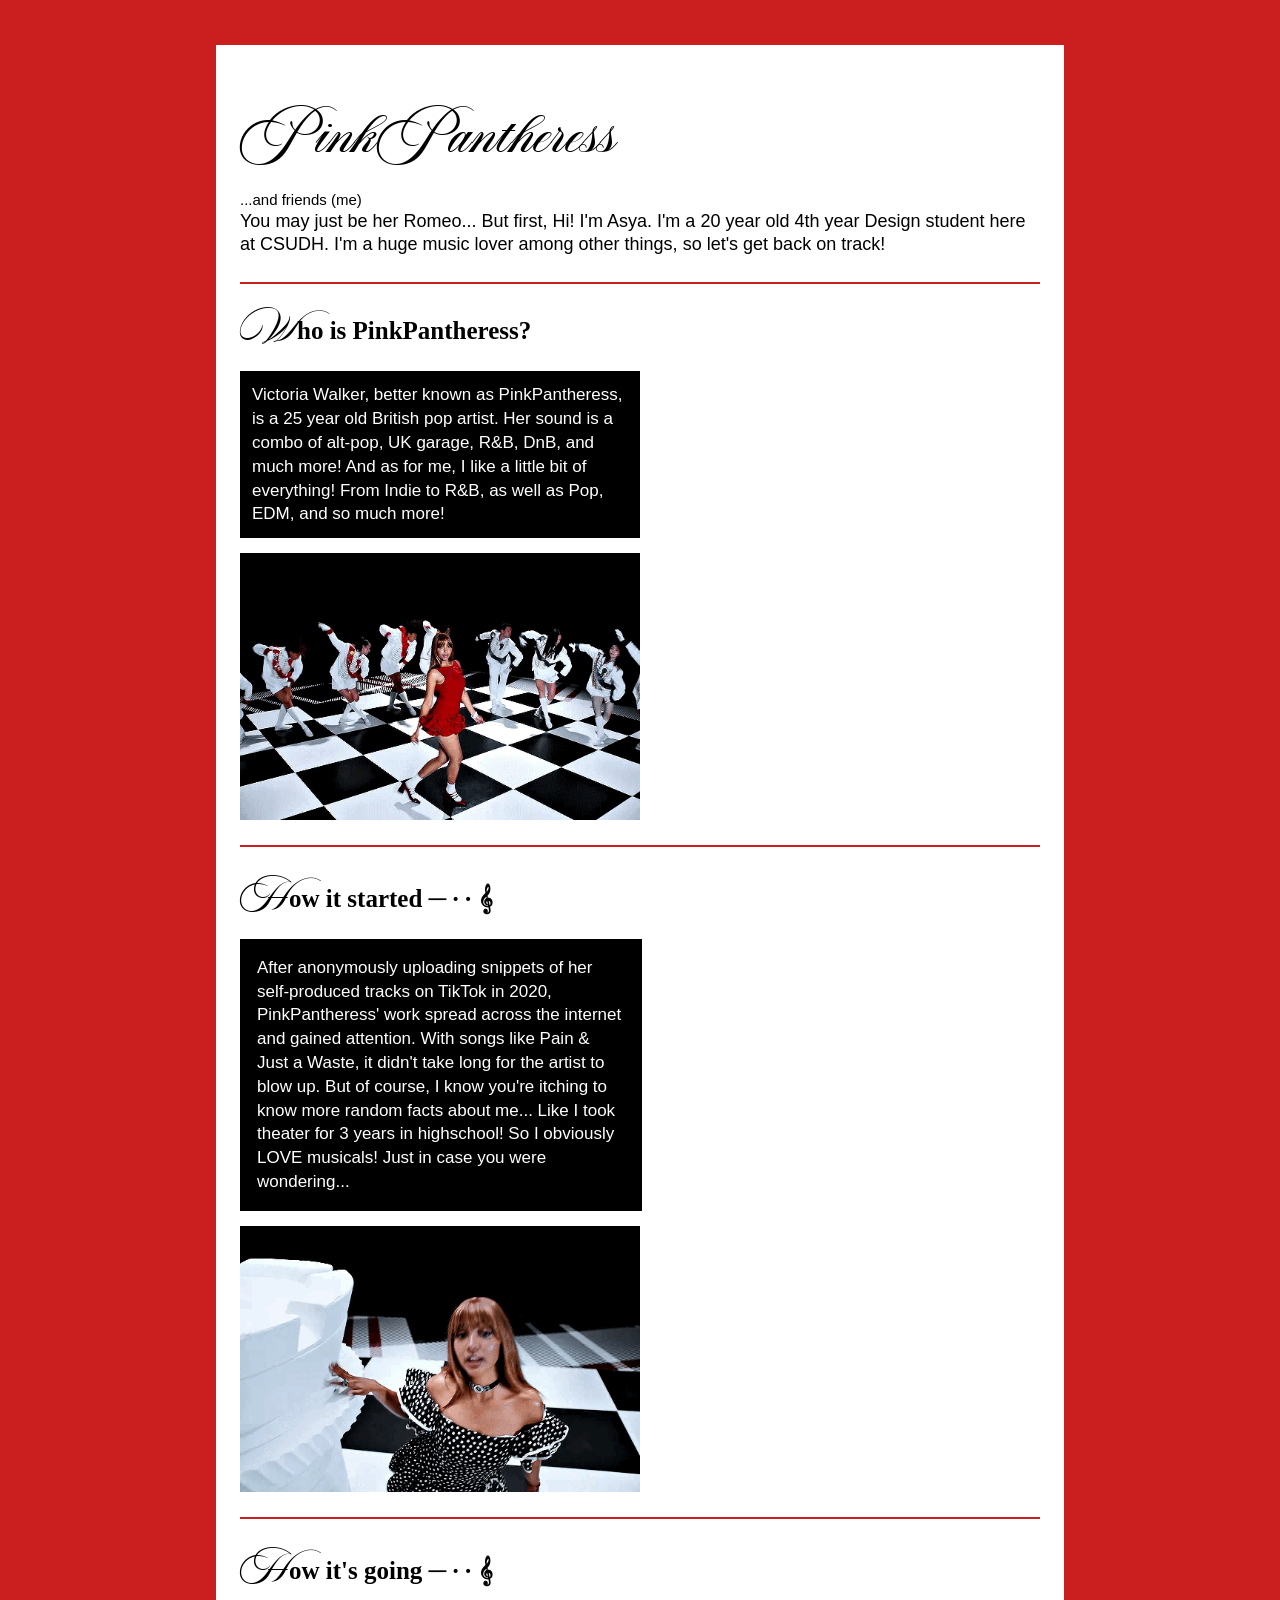
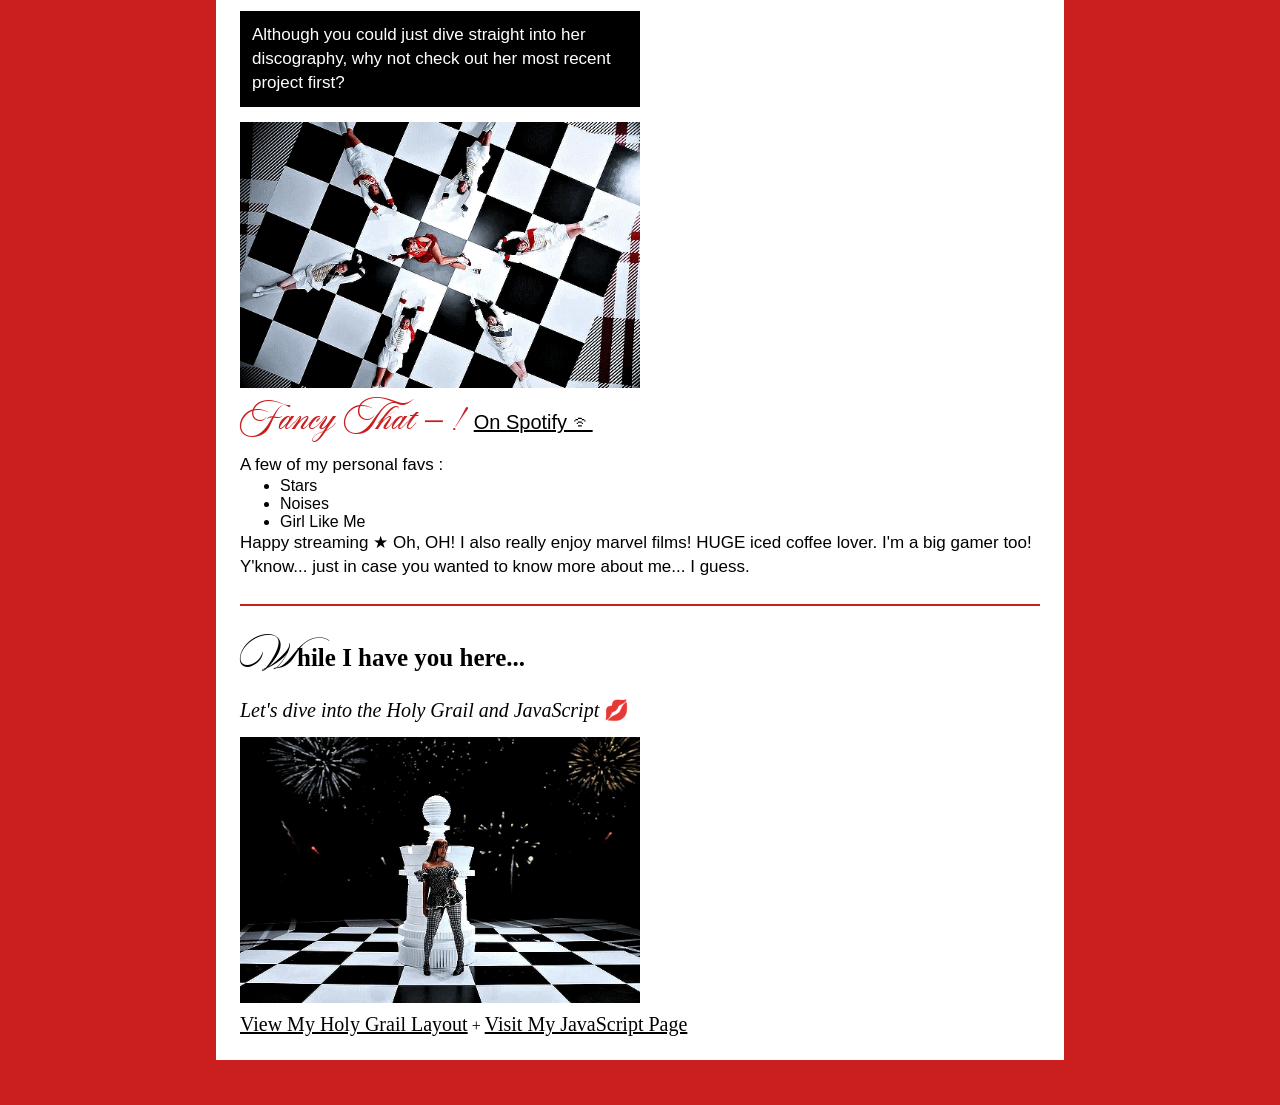
<file: index.html>
<!DOCTYPE html>
<html lang="en">
<head>
    <meta charset="UTF-8">
    <meta name="viewport" content="width=device-width, initial-scale=1.0">
    <title>Document</title>
    <link rel="stylesheet" href="style.css">
</head>
<body class="body">
    <div class="maincontent">
    <header class="mainheader">
     <h1 class="heading-one">PinkPantheress</h1>
     <p class="firstline"> ...and friends (me)</p>
     <p class="intro">You may just be her Romeo... But first, Hi! I'm Asya. I'm a 20 year old 4th year Design student here at CSUDH. I'm a huge music lover among other things, so let's get back on track!</p>
     </header>
    <h2 class="heading-two"><span class="letter">W</span>ho is PinkPantheress?</h2>
     <div class="box1" id="about"> 
     <p>Victoria Walker, better known as PinkPantheress, is a 25 year old British pop artist. Her sound is a combo of alt-pop, UK garage, R&B, DnB, and much more! And as for me, I like a little bit of everything! From Indie to R&B, as well as Pop, EDM, and so much more!
     </p>
     </div>
    <img src="pinkpantheress2.GIF" alt="Girl Like Me MV">
     <hr>
    <h2 class="heading-three"><span class="letter">H</span>ow it started ─ · · 𝄞</h2>
     <div class="box2"> 
     <p> After anonymously uploading snippets of her self-produced tracks on TikTok in 2020, PinkPantheress' work spread across the internet and gained attention. With songs like Pain & Just a Waste, it didn't take long for the artist to blow up. But of course, I know you're itching to know more random facts about me... Like I took theater for 3 years in highschool! So I obviously LOVE musicals! Just in case you were wondering...</p>
     </div>
     <img src="pinkpantheress1.GIF" alt="Girl Like Me BTS">
     <hr>
     <h2 class="heading-four"><span class="letter">H</span>ow it's going ─ · · 𝄞</h2>
     <div class="box3">
     <p>Although you could just dive straight into her discography, why not check out her most recent project first?</p>
     </div>
     <img src="pinkpantheress4.GIF" alt="Girl Like Me MV">
     <p class="albumfont"><span class="album">Fancy That ─ ! </span> <a href="https://open.spotify.com/album/3o81FH5FTYVtoBQOZr3T7y?si=HI2G_7qHTOWDbipenwxbsA"> On Spotify ᯤ </a></p>
     <p class="favs">A few of my personal favs :</p>
     <ul> 
        <li>Stars</li> 
        <li>Noises</li>
        <li>Girl Like Me</li>
     </ul>
     <p>Happy streaming ★ Oh, OH! I also really enjoy marvel films! HUGE iced coffee lover. I'm a big gamer too! Y'know... just in case you wanted to know more about me... I guess.</p>
     <hr>
     <h2 class="heading-three"><span class="letter">W</span>hile I have you here...</h2>
    <blockquote><i> Let's dive into the Holy Grail and JavaScript</i> 💋</blockquote>
     <img src="pinkpantheress3.GIF" alt="Girl Like Me MV">
     <a href="holy-grail.html">View My Holy Grail Layout</a> + 
     <a class="site-link" href="java.html">Visit My JavaScript Page</a>
     </div>
</body>
</html>
</file>
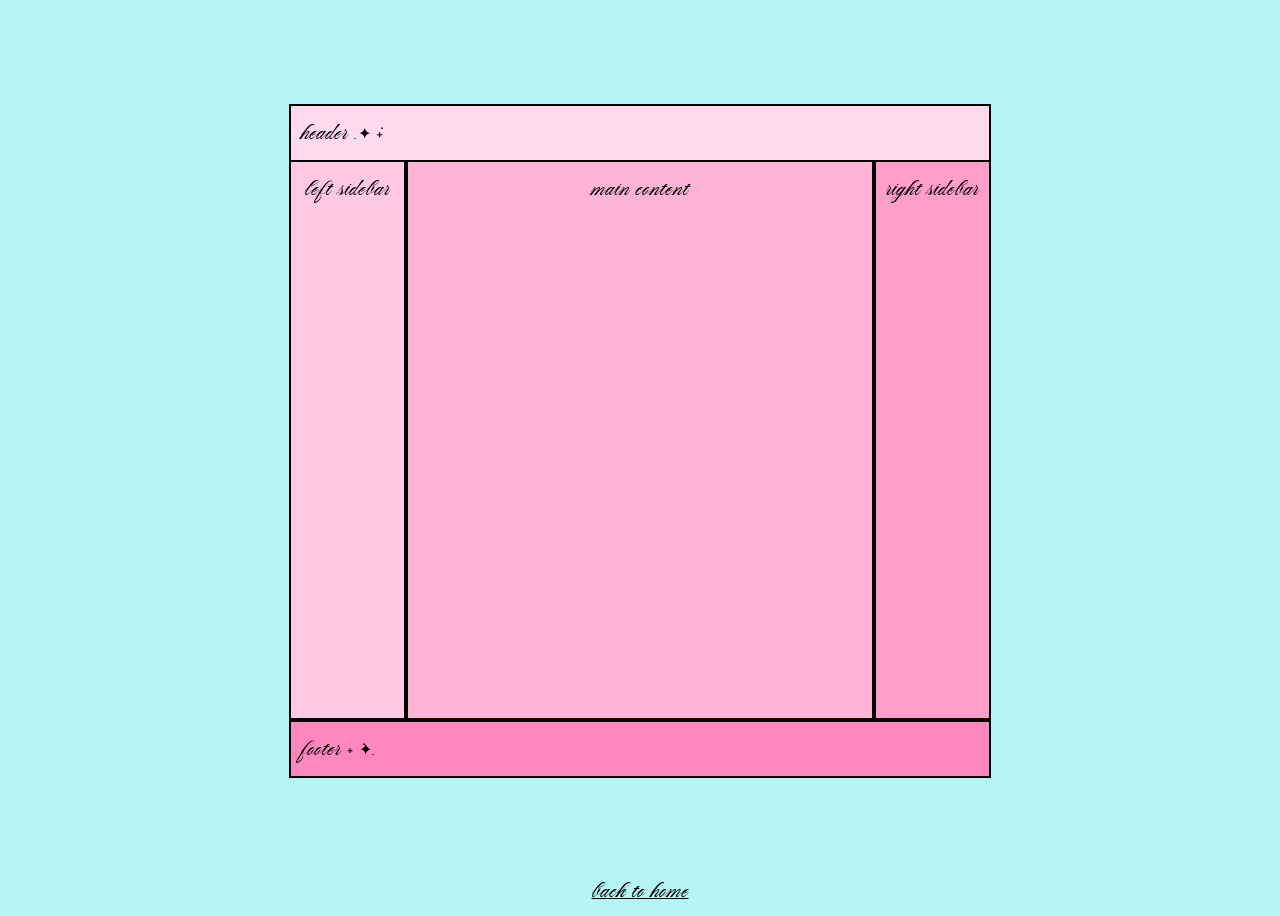
<file: holy-grail.html>
<!DOCTYPE html>
<html lang="en">
<head>
    <meta charset="UTF-8">
    <meta name="viewport" content="width=device-width, initial-scale=1.0">
    <title>Document</title>
    <link rel="stylesheet" href="holy-grail.css">
</head>
<body>
    <div class="container">
        <div class="header">header  .✦ ݁˖</div>
        <div class="sidebar1">left sidebar</div>
        <div class="maincontent">main content</div>
        <div class="sidebar2">right sidebar</div>
        <div class="footer">footer  ˖ ݁✦.</div>
    </div>
    <a href="index.html">back to home</a>
</body>
</html>
</file>
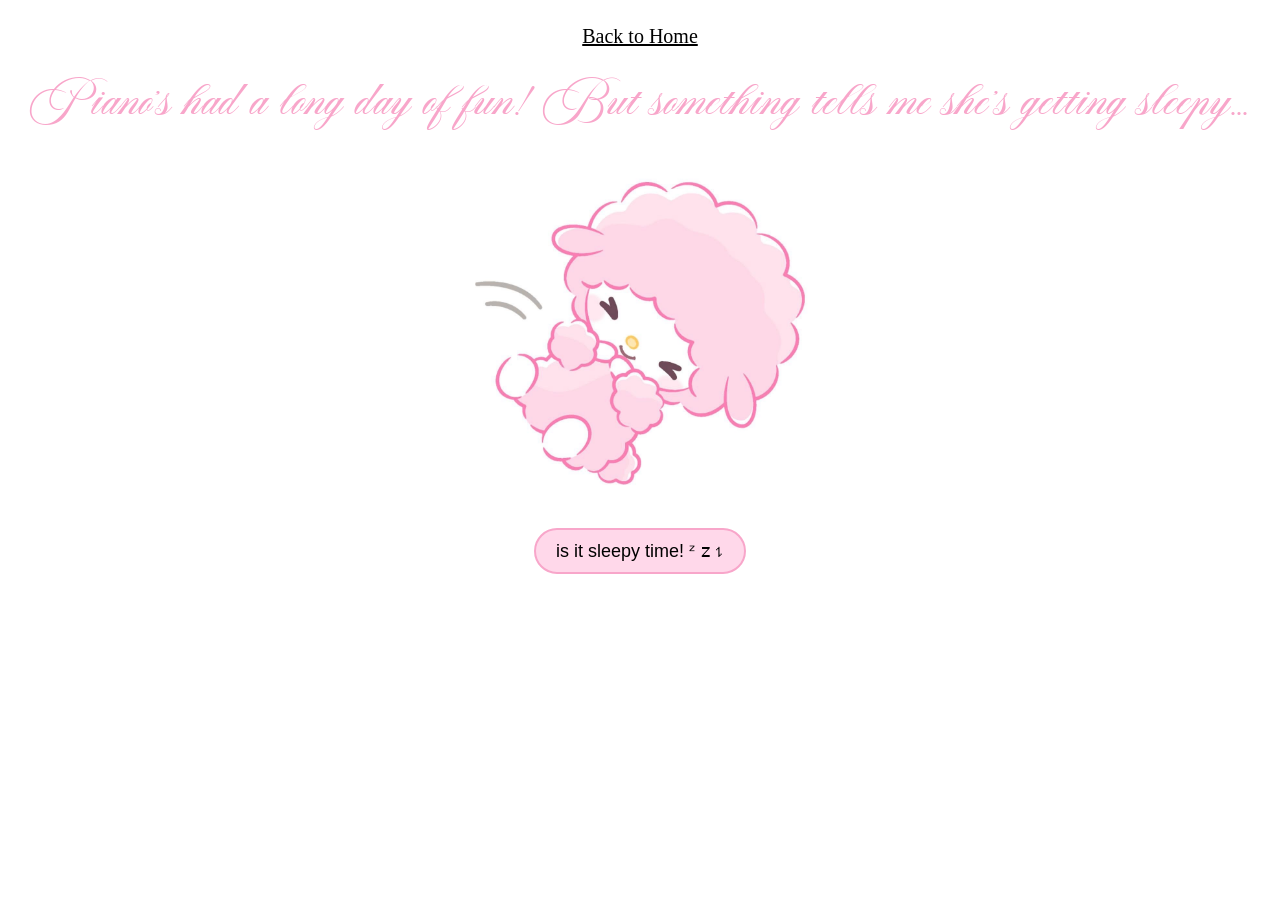
<file: java.html>
<!DOCTYPE html>
<html>

<head>
    <title>Interaction</title>
    <link rel="stylesheet" href="style.css">
</head>

<body class="javascript-page">

    <a href="index.html">Back to Home</a>

    <h1>Piano's had a long day of fun! But something tells me she's getting sleepy...</h1>

    <img id="character" src="piano1.JPG" alt="Pink sheep character">

    <button id="button">is it sleepy time! ᶻ 𝗓 𐰁</button>

    <script src="javascript.js"></script>

</body>

</html>
</file>
<file: style.css>
body 
    {background-color: #cb1f1f;
    color: black;
    margin: 0;}

.maincontent 
    {max-width: 800px;
    margin: 45px auto;
    padding: 24px;
    background-color: white;}

.firstline 
    {font-size: 15px;}
    
.maincontent img 
    {display: block;
    margin-bottom: 10px;}

.mainheader
    {border-bottom: 2px solid #cb1f1f;
    margin-bottom: 10px;}

.letter 
    {font-family: "Aston Script";}

.heading-one
    {color: black;
    text-align: left;
    font-size: 40px;
    margin-bottom: 10px;
    font-family: "Aston Script";}

.heading-two
   {color: black;
    text-align: left;
    font-size: 25px;
    margin-bottom: 10px;
    font-family: 'Times New Roman', Times, serif;}

.intro
    {color: black;
    text-align: left;
    font-size: 18px;
    margin-bottom: 25px;
    line-height: 1.3;}

.heading-three 
    {color: black;
    text-align: left;
    font-size: 25px;
    margin-bottom: 10px;
    font-family: 'Times New Roman', Times, serif;}

.heading-four 
    {color: black;
    text-align: left;
    font-size: 25px;
    margin-bottom: 10px;
    font-family: 'Times New Roman', Times, serif;}

img {width: 400px;}

p 
    {font-size: 17px; 
    margin: 0;
    line-height: 1.4;
    font-family: 'Gill Sans', 'Gill Sans MT', Calibri, 'Trebuchet MS', sans-serif;}

#about 
    {background-color: black;
    border: 2px solid black;
    color: white;
    padding: 10px;}

ul {width: fit-content;
    margin: 0;
    text-align: left;
    font-family: 'Gill Sans', 'Gill Sans MT', Calibri, 'Trebuchet MS', sans-serif;}
    
.box1 
    {width: 47%; 
    border: 2px solid black;
    margin: 15px 0;}

.box2 
    {width: 46%;
    border: 2px solid black; 
    margin: 15px 0;
    padding: 15px;
    background-color: black;
    color: white;}

.box3 
    {width: 47%;
    border: 2px solid black; 
    margin: 15px 0; 
    padding: 10px;
    background-color: black;
    color: white;
    line-height: 1.5;
    text-align: left;}

 hr 
    {border: none;
    border-top: 2px solid #cb1f1f;
    margin: 25px 0;}

    .javascript-page {
    background-color: white;
    text-align: center;
    padding: 25px;
}
.album
    {font-family: "Aston Script";
    font-size: 25px;
    color: #cb1f1f;}

.albumfont 
    {margin-top: 15px;}

a
    {color: black;
    font-size: 20px;}

a:hover 
    {color: #cb1f1f;}

.favs
    {margin-top: 15px;}

blockquote 
    {color: black;
    font-family: 'Times New Roman', Times, serif;
    font-size: 20px;
    text-align: left;
    margin: 15px 0;}

.javascript-page h1 
    {color: #F8A6CA;
    font-family: "Aston Script";
    src: url(fonts/AstonScript.ttf);}

@font-face 
    {font-family: "Aston Script";
    src: url(fonts/AstonScript.ttf);}

.javascript-page #character 
    {width: 350px;
    display: grid;
    margin: 20px auto;}

.javascript-page #button 
    {background-color: #FFD8EA;
    border: 2px solid #F8A6CA;
    padding: 10px 20px;
    font-size: 18px;
    cursor: pointer;
    border-radius: 25px;}
</file>
<file: holy-grail.css>
.container { 
    display: grid;
    grid-template-columns: 2fr 8fr 2fr;
    grid-template-rows: 1fr 10fr 1fr; 
    align-content: center;
    max-width: 900px;
    height: 75vh;
    margin: auto
} 
.container > div {
    border: 2px solid black;
    padding: 10px;
}
.header {
    grid-column: 1/4;
    grid-row: 1/3;
    text-align: left;
    background-color: #FFD9EC;

}
.sidebar1 {
    grid-column: 1/2;
    grid-row: 2/3;
    background-color: #FFC9E2;
    text-align: center;
}
.maincontent {
    grid-column: 2/3;
    grid-row: 2/3;
    background-color: #FFB3D6;
    text-align: center;
}
.sidebar2 {
    grid-column: 3/4;
    grid-row: 2/3;
    background-color: #FF9DCB;
    text-align: center;
}
.footer {
    grid-column: 1/4;
    grid-row: 3/3;
    text-align: left;
    background-color: #FF87BF;
}
body {
    background-color: #B5F5F5;
    display: flex;
    flex-direction: column;
    justify-content: flex-start;
    align-items: center;
    min-height: 100vh;
    font-family: "Aston Script";
    src: url(fonts/AstonScript.ttf);
}
@font-face {
    font-family: "Aston Script";
    src: url(fonts/AstonScript.ttf);
}
a {
    display: block;
    text-align: center;
    color: black;
}
</file>
